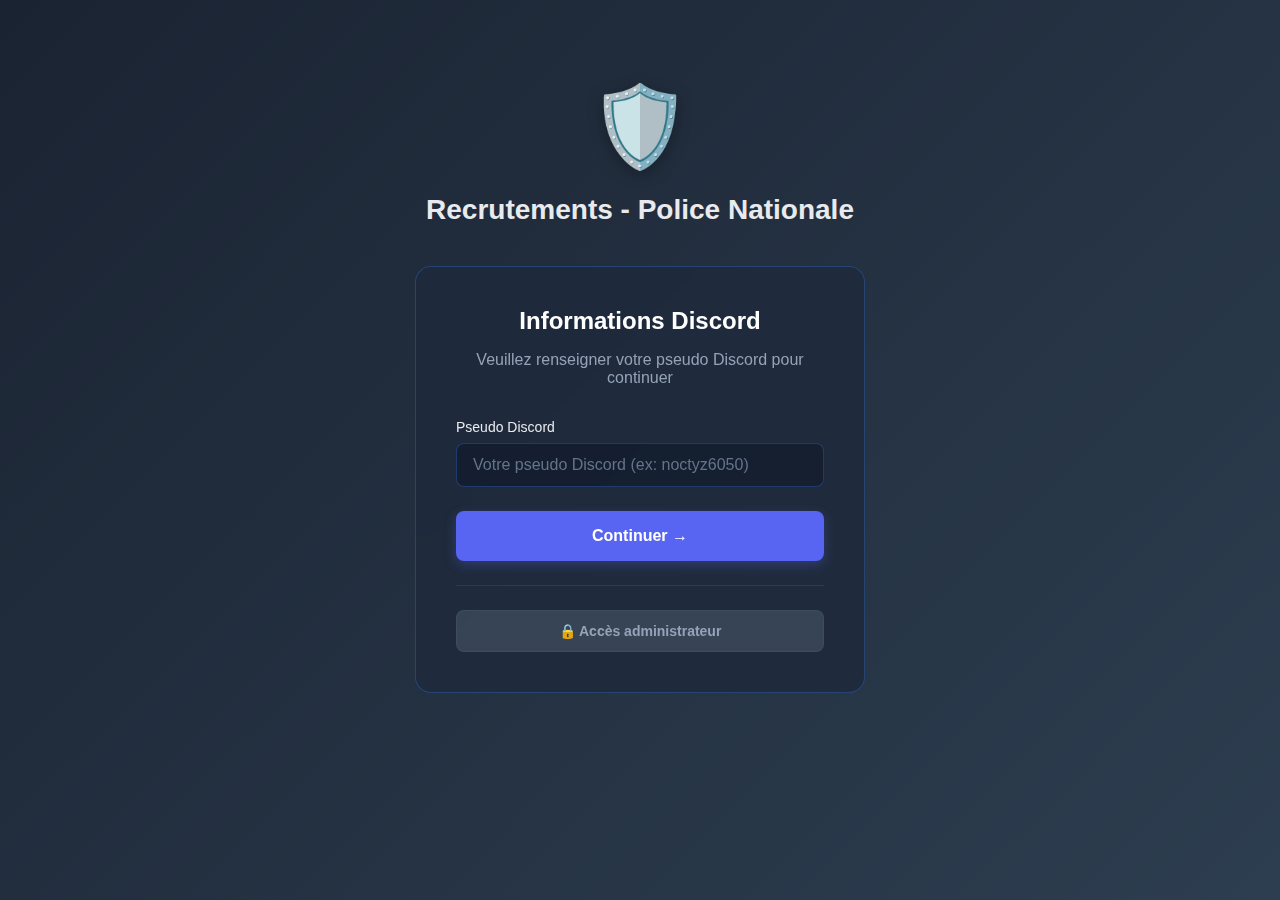
<file: index.html>
<!DOCTYPE html>
<html lang="fr">
<head>
    <meta charset="UTF-8">
    <meta name="viewport" content="width=device-width, initial-scale=1.0">
    <title>Recrutements - Police Nationale</title>
    <link rel="stylesheet" href="style.css">
</head>
<body>
    <div class="container">
        <!-- Page de connexion Discord -->
        <div id="loginPage" class="page active">
            <div class="shield-logo">🛡️</div>
            <h1>Recrutements - Police Nationale</h1>
            <div class="login-box">
                <h2>Informations Discord</h2>
                <p>Veuillez renseigner votre pseudo Discord pour continuer</p>
                
                <form id="discordForm">
                    <div class="form-group">
                        <label>Pseudo Discord</label>
                        <input 
                            type="text" 
                            id="discordPseudoInput" 
                            class="form-input" 
                            placeholder="Votre pseudo Discord (ex: noctyz6050)"
                            required
                        >
                    </div>

                    <button type="submit" class="discord-btn">
                        Continuer →
                    </button>
                </form>
                
                <div class="admin-access">
                    <button id="adminAccessBtn" class="admin-btn">
                        🔒 Accès administrateur
                    </button>
                </div>
            </div>
        </div>

        <!-- Page 1: Informations -->
        <div id="page1" class="page">
            <div class="progress-bar">
                <div class="step active">
                    <div class="step-icon">ℹ️</div>
                    <div class="step-label">Informations</div>
                </div>
                <div class="step">
                    <div class="step-icon">👤</div>
                    <div class="step-label">HRP</div>
                </div>
                <div class="step">
                    <div class="step-icon">🎮</div>
                    <div class="step-label">RP</div>
                </div>
                <div class="step">
                    <div class="step-icon">💼</div>
                    <div class="step-label">Profession</div>
                </div>
                <div class="step">
                    <div class="step-icon">❤️</div>
                    <div class="step-label">Motivations</div>
                </div>
                <div class="step">
                    <div class="step-icon">✓</div>
                    <div class="step-label">Vérification</div>
                </div>
            </div>

            <div class="card">
                <div class="card-icon info">ℹ️</div>
                <h2>Informations Importantes</h2>
                <p class="subtitle">Lisez attentivement les conditions d'admission</p>

                <div class="info-box welcome">
                    <h3>🛡️ Bienvenue dans le processus de recrutement de la Police Nationale</h3>
                    <p>Ce document est à remplir par tous les citoyens voulant rejoindre les rangs de la Police Nationale pour protéger et servir nos chers citoyens de cette ville.</p>
                    <p>Pour chaque candidature envoyée, une réponse vous sera donnée sous 72 heures maximum. Seules les candidatures les plus pertinentes et les plus sérieuses seront retenues. Nous recherchons des agents matures, responsables et autonomes.</p>
                </div>

                <div class="info-box requirements">
                    <h3>⚠️ Conditions d'admission obligatoires</h3>
                    <ul>
                        <li>✓ Avoir minimum 12 ans IRL</li>
                        <li>✓ Avoir un casier judiciaire vierge</li>
                        <li>✓ Avoir minimum 21 ans en ville</li>
                        <li>✓ Être mature, responsable, motivé et autonome</li>
                        <li>✓ Ne jamais avoir intégré une organisation</li>
                        <li>✓ Être présent en ville depuis minimum 2 semaines</li>
                    </ul>
                </div>

                <div class="nav-buttons">
                    <button class="btn-secondary" onclick="logout()">← Déconnexion</button>
                    <button class="btn-primary" onclick="nextPage(2)">Continuer →</button>
                </div>
            </div>
        </div>

        <!-- Page 2: HRP -->
        <div id="page2" class="page">
            <div class="progress-bar">
                <div class="step completed">
                    <div class="step-icon">ℹ️</div>
                    <div class="step-label">Informations</div>
                </div>
                <div class="step active">
                    <div class="step-icon">👤</div>
                    <div class="step-label">HRP</div>
                </div>
                <div class="step">
                    <div class="step-icon">🎮</div>
                    <div class="step-label">RP</div>
                </div>
                <div class="step">
                    <div class="step-icon">💼</div>
                    <div class="step-label">Profession</div>
                </div>
                <div class="step">
                    <div class="step-icon">❤️</div>
                    <div class="step-label">Motivations</div>
                </div>
                <div class="step">
                    <div class="step-icon">✓</div>
                    <div class="step-label">Vérification</div>
                </div>
            </div>

            <div class="card">
                <div class="card-icon">👤</div>
                <h2>Renseignements (HRP)</h2>
                <p class="subtitle">Vos informations personnelles hors roleplay</p>

                <div class="form-group">
                    <label>Date de naissance</label>
                    <input type="date" id="dateNaissance" class="form-input">
                </div>

                <div class="form-group">
                    <label>Âge</label>
                    <input type="number" id="age" class="form-input" readonly>
                </div>

                <div class="form-group">
                    <label>Pseudo Discord</label>
                    <input type="text" id="discordPseudo" class="form-input" readonly>
                </div>

                <div class="nav-buttons">
                    <button class="btn-secondary" onclick="prevPage(1)">← Précédent</button>
                    <button class="btn-primary" onclick="nextPage(3)">Suivant →</button>
                </div>
            </div>
        </div>

        <!-- Page 3: RP -->
        <div id="page3" class="page">
            <div class="progress-bar">
                <div class="step completed">
                    <div class="step-icon">ℹ️</div>
                    <div class="step-label">Informations</div>
                </div>
                <div class="step completed">
                    <div class="step-icon">👤</div>
                    <div class="step-label">HRP</div>
                </div>
                <div class="step active">
                    <div class="step-icon">🎮</div>
                    <div class="step-label">RP</div>
                </div>
                <div class="step">
                    <div class="step-icon">💼</div>
                    <div class="step-label">Profession</div>
                </div>
                <div class="step">
                    <div class="step-icon">❤️</div>
                    <div class="step-label">Motivations</div>
                </div>
                <div class="step">
                    <div class="step-icon">✓</div>
                    <div class="step-label">Vérification</div>
                </div>
            </div>

            <div class="card">
                <div class="card-icon">🎮</div>
                <h2>Renseignements (RP)</h2>
                <p class="subtitle">Informations de votre personnage en roleplay</p>

                <div class="form-row">
                    <div class="form-group">
                        <label>Nom</label>
                        <input type="text" id="nomRP" class="form-input" placeholder="Nom RP">
                    </div>

                    <div class="form-group">
                        <label>Prénom</label>
                        <input type="text" id="prenomRP" class="form-input" placeholder="Prénom RP">
                    </div>
                </div>

                <div class="form-group">
                    <label>Date de naissance</label>
                    <input type="date" id="dateNaissanceRP" class="form-input">
                </div>

                <div class="form-row">
                    <div class="form-group">
                        <label>Lieu de naissance</label>
                        <input type="text" id="lieuNaissance" class="form-input" placeholder="Lieu de naissance">
                    </div>

                    <div class="form-group">
                        <label>Nationalité</label>
                        <input type="text" id="nationalite" class="form-input" placeholder="Nationalité">
                    </div>
                </div>

                <div class="form-row">
                    <div class="form-group">
                        <label>Sexe</label>
                        <select id="sexe" class="form-input">
                            <option value="">Sélectionner</option>
                            <option value="Homme">Homme</option>
                            <option value="Femme">Femme</option>
                        </select>
                    </div>

                    <div class="form-group">
                        <label>Taille (cm)</label>
                        <input type="number" id="taille" class="form-input" placeholder="Taille">
                    </div>

                    <div class="form-group">
                        <label>Poids (kg)</label>
                        <input type="number" id="poids" class="form-input" placeholder="Poids">
                    </div>
                </div>

                <div class="form-group">
                    <label>Statut</label>
                    <select id="statut" class="form-input">
                        <option value="">Sélectionner votre statut</option>
                        <option value="Célibataire">Célibataire</option>
                        <option value="En couple">En couple</option>
                        <option value="Marié(e)">Marié(e)</option>
                        <option value="Divorcé(e)">Divorcé(e)</option>
                    </select>
                </div>

                <div class="nav-buttons">
                    <button class="btn-secondary" onclick="prevPage(2)">← Précédent</button>
                    <button class="btn-primary" onclick="nextPage(4)">Suivant →</button>
                </div>
            </div>
        </div>

        <!-- Page 4: Profession -->
        <div id="page4" class="page">
            <div class="progress-bar">
                <div class="step completed">
                    <div class="step-icon">ℹ️</div>
                    <div class="step-label">Informations</div>
                </div>
                <div class="step completed">
                    <div class="step-icon">👤</div>
                    <div class="step-label">HRP</div>
                </div>
                <div class="step completed">
                    <div class="step-icon">🎮</div>
                    <div class="step-label">RP</div>
                </div>
                <div class="step active">
                    <div class="step-icon">💼</div>
                    <div class="step-label">Profession</div>
                </div>
                <div class="step">
                    <div class="step-icon">❤️</div>
                    <div class="step-label">Motivations</div>
                </div>
                <div class="step">
                    <div class="step-icon">✓</div>
                    <div class="step-label">Vérification</div>
                </div>
            </div>

            <div class="card">
                <div class="card-icon">💼</div>
                <h2>Renseignements Professionnels</h2>
                <p class="subtitle">Votre situation professionnelle actuelle</p>

                <div class="form-group">
                    <label>Avez-vous un emploi actuellement ?</label>
                    <div class="radio-group">
                        <label class="radio-label">
                            <input type="radio" name="emploi" value="Oui">
                            <span>Oui</span>
                        </label>
                        <label class="radio-label">
                            <input type="radio" name="emploi" value="Non">
                            <span>Non</span>
                        </label>
                    </div>
                </div>

                <div class="nav-buttons">
                    <button class="btn-secondary" onclick="prevPage(3)">← Précédent</button>
                    <button class="btn-primary" onclick="nextPage(5)">Suivant →</button>
                </div>
            </div>
        </div>

        <!-- Page 5: Motivations -->
        <div id="page5" class="page">
            <div class="progress-bar">
                <div class="step completed">
                    <div class="step-icon">ℹ️</div>
                    <div class="step-label">Informations</div>
                </div>
                <div class="step completed">
                    <div class="step-icon">👤</div>
                    <div class="step-label">HRP</div>
                </div>
                <div class="step completed">
                    <div class="step-icon">🎮</div>
                    <div class="step-label">RP</div>
                </div>
                <div class="step completed">
                    <div class="step-icon">💼</div>
                    <div class="step-label">Profession</div>
                </div>
                <div class="step active">
                    <div class="step-icon">❤️</div>
                    <div class="step-label">Motivations</div>
                </div>
                <div class="step">
                    <div class="step-icon">✓</div>
                    <div class="step-label">Vérification</div>
                </div>
            </div>

            <div class="card">
                <div class="card-icon">❤️</div>
                <h2>Motivations</h2>
                <p class="subtitle">Exprimez votre motivation à rejoindre la Police Nationale</p>

                <div class="alert warning">
                    💡 Cette section nécessite des réponses développées et réfléchies
                </div>

                <div class="form-group">
                    <label>Pourquoi voulez-vous rejoindre les rangs de la Police Nationale ?</label>
                    <textarea id="motivation1" class="form-textarea" rows="6" placeholder="Décrivez vos motivations pour intégrer la nationale" minlength="150"></textarea>
                    <div class="char-counter">0/150 caractères minimum</div>
                </div>

                <div class="form-group">
                    <label>Pourquoi vous et pas un autre ?</label>
                    <textarea id="motivation2" class="form-textarea" rows="6" placeholder="Mettez en avant vos qualités et ce qui vous différencie..." minlength="150"></textarea>
                    <div class="char-counter">0/150 caractères minimum</div>
                </div>

                <div class="form-group">
                    <label>Avez-vous déjà été agent de police ?</label>
                    <div class="radio-group">
                        <label class="radio-label">
                            <input type="radio" name="ancienAgent" value="Oui">
                            <span>Oui</span>
                        </label>
                        <label class="radio-label">
                            <input type="radio" name="ancienAgent" value="Non">
                            <span>Non</span>
                        </label>
                    </div>
                </div>

                <div class="form-group">
                    <label>Avez-vous de l'expérience dans les tâches administratives ou la relation humaine ?</label>
                    <textarea id="experience" class="form-textarea" rows="4" placeholder="Décrivez votre expérience professionnelle ou personnelle pertinente..."></textarea>
                    <div class="char-counter-small">Veuillez compléter ce champ</div>
                </div>

                <div class="nav-buttons">
                    <button class="btn-secondary" onclick="prevPage(4)">← Précédent</button>
                    <button class="btn-primary" onclick="nextPage(6)">Suivant →</button>
                </div>
            </div>
        </div>

        <!-- Page 6: Vérification -->
        <div id="page6" class="page">
            <div class="progress-bar">
                <div class="step completed">
                    <div class="step-icon">ℹ️</div>
                    <div class="step-label">Informations</div>
                </div>
                <div class="step completed">
                    <div class="step-icon">👤</div>
                    <div class="step-label">HRP</div>
                </div>
                <div class="step completed">
                    <div class="step-icon">🎮</div>
                    <div class="step-label">RP</div>
                </div>
                <div class="step completed">
                    <div class="step-icon">💼</div>
                    <div class="step-label">Profession</div>
                </div>
                <div class="step completed">
                    <div class="step-icon">❤️</div>
                    <div class="step-label">Motivations</div>
                </div>
                <div class="step active">
                    <div class="step-icon">✓</div>
                    <div class="step-label">Vérification</div>
                </div>
            </div>

            <div class="card">
                <div class="card-icon success">✓</div>
                <h2>Vérification</h2>
                <p class="subtitle">Vérifiez vos informations avant de soumettre</p>

                <div id="verificationSummary" class="summary-box">
                    <!-- Summary will be populated by JavaScript -->
                </div>

                <div class="nav-buttons">
                    <button class="btn-secondary" onclick="prevPage(5)">← Précédent</button>
                    <button class="btn-success" onclick="submitForm()">✓ Envoyer ma candidature</button>
                </div>
            </div>
        </div>

        <!-- Page de confirmation -->
        <div id="confirmationPage" class="page">
            <div class="card">
                <div class="card-icon success large">✓</div>
                <h2>Candidature envoyée !</h2>
                <p class="subtitle">Votre candidature a été soumise avec succès</p>
                
                <div class="confirmation-message">
                    <p>Merci pour votre candidature.</p>
                    <p>Une réponse vous sera donnée sous 72 heures maximum.</p>
                    <p>Seules les candidatures les plus pertinentes et sérieuses seront retenues.</p>
                </div>

                <button class="btn-primary" onclick="window.location.reload()">Retour à l'accueil</button>
            </div>
        </div>
    </div>

    <script src="script.js"></script>
</body>
</html>
</file>
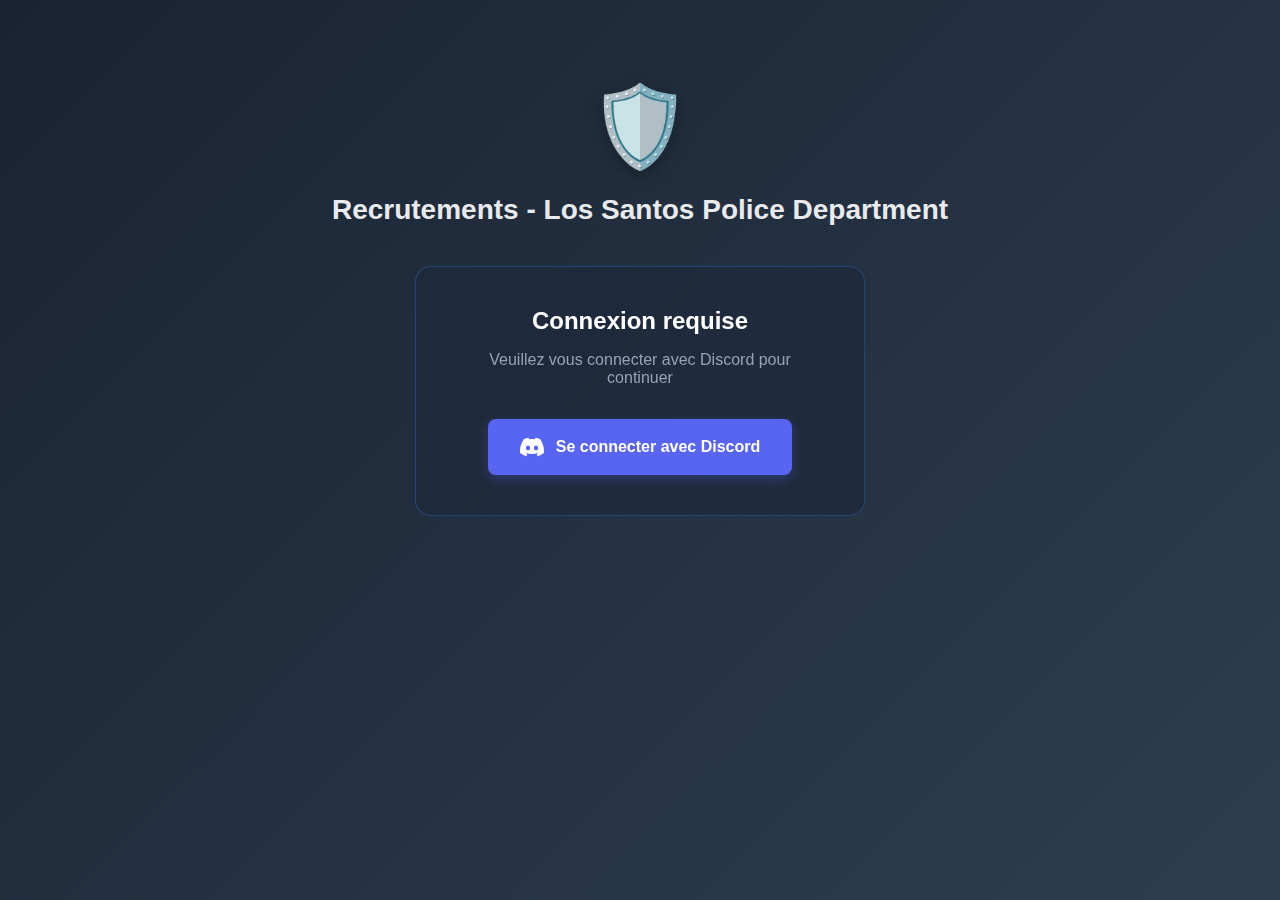
<file: formulaire.html>
<!DOCTYPE html>
<html lang="fr">
<head>
    <meta charset="UTF-8">
    <meta name="viewport" content="width=device-width, initial-scale=1.0">
    <title>Recrutements - Los Santos Police Department</title>
    <link rel="stylesheet" href="formulaire.css">
</head>
<body>
    <div class="container">
        <!-- Page de connexion Discord -->
        <div id="loginPage" class="page active">
            <div class="shield-logo">🛡️</div>
            <h1>Recrutements - Los Santos Police Department</h1>
            <div class="login-box">
                <h2>Connexion requise</h2>
                <p>Veuillez vous connecter avec Discord pour continuer</p>
                <button id="discordLoginBtn" class="discord-btn">
                    <svg width="24" height="24" viewBox="0 0 24 24" fill="white">
                        <path d="M20.317 4.37a19.791 19.791 0 0 0-4.885-1.515a.074.074 0 0 0-.079.037c-.21.375-.444.864-.608 1.25a18.27 18.27 0 0 0-5.487 0a12.64 12.64 0 0 0-.617-1.25a.077.077 0 0 0-.079-.037A19.736 19.736 0 0 0 3.677 4.37a.07.07 0 0 0-.032.027C.533 9.046-.32 13.58.099 18.057a.082.082 0 0 0 .031.057a19.9 19.9 0 0 0 5.993 3.03a.078.078 0 0 0 .084-.028a14.09 14.09 0 0 0 1.226-1.994a.076.076 0 0 0-.041-.106a13.107 13.107 0 0 1-1.872-.892a.077.077 0 0 1-.008-.128a10.2 10.2 0 0 0 .372-.292a.074.074 0 0 1 .077-.01c3.928 1.793 8.18 1.793 12.062 0a.074.074 0 0 1 .078.01c.12.098.246.198.373.292a.077.077 0 0 1-.006.127a12.299 12.299 0 0 1-1.873.892a.077.077 0 0 0-.041.107c.36.698.772 1.362 1.225 1.993a.076.076 0 0 0 .084.028a19.839 19.839 0 0 0 6.002-3.03a.077.077 0 0 0 .032-.054c.5-5.177-.838-9.674-3.549-13.66a.061.061 0 0 0-.031-.03zM8.02 15.33c-1.183 0-2.157-1.085-2.157-2.419c0-1.333.956-2.419 2.157-2.419c1.21 0 2.176 1.096 2.157 2.42c0 1.333-.956 2.418-2.157 2.418zm7.975 0c-1.183 0-2.157-1.085-2.157-2.419c0-1.333.955-2.419 2.157-2.419c1.21 0 2.176 1.096 2.157 2.42c0 1.333-.946 2.418-2.157 2.418z"/>
                    </svg>
                    Se connecter avec Discord
                </button>
            </div>
        </div>

        <!-- Page 1: Informations -->
        <div id="page1" class="page">
            <div class="progress-bar">
                <div class="step active">
                    <div class="step-icon">ℹ️</div>
                    <div class="step-label">Informations</div>
                </div>
                <div class="step">
                    <div class="step-icon">👤</div>
                    <div class="step-label">HRP</div>
                </div>
                <div class="step">
                    <div class="step-icon">🎮</div>
                    <div class="step-label">RP</div>
                </div>
                <div class="step">
                    <div class="step-icon">💼</div>
                    <div class="step-label">Profession</div>
                </div>
                <div class="step">
                    <div class="step-icon">❤️</div>
                    <div class="step-label">Motivations</div>
                </div>
                <div class="step">
                    <div class="step-icon">📄</div>
                    <div class="step-label">Documents</div>
                </div>
                <div class="step">
                    <div class="step-icon">✓</div>
                    <div class="step-label">Vérification</div>
                </div>
            </div>

            <div class="card">
                <div class="card-icon info">ℹ️</div>
                <h2>Informations Importantes</h2>
                <p class="subtitle">Lisez attentivement les conditions d'admission</p>

                <div class="info-box welcome">
                    <h3>🛡️ Bienvenue dans le processus de recrutement du LSPD</h3>
                    <p>Ce document est à remplir par tous les citoyens voulant rejoindre les rangs du Los Santos Police Department pour protéger et servir nos chers citoyens de cette ville.</p>
                    <p>Pour chaque candidature envoyée, une réponse vous sera donnée sous 48 heures maximum. Seules les candidatures les plus pertinentes et les plus sérieuses seront retenues. Nous recherchons des agents matures, responsables et autonomes.</p>
                </div>

                <div class="info-box requirements">
                    <h3>⚠️ Conditions d'admission obligatoires</h3>
                    <ul>
                        <li>✓ Avoir minimum 16 ans IRL</li>
                        <li>✓ Avoir un casier judiciaire vierge</li>
                        <li>✓ Avoir minimum 21 ans en ville</li>
                        <li>✓ Être mature, responsable, motivé et autonome</li>
                        <li>✓ Ne jamais avoir intégré une organisation</li>
                        <li>✓ Être présent en ville depuis minimum 2 semaines</li>
                    </ul>
                </div>

                <div class="nav-buttons">
                    <button class="btn-secondary" onclick="logout()">← Déconnexion</button>
                    <button class="btn-primary" onclick="nextPage(2)">Continuer →</button>
                </div>
            </div>
        </div>

        <!-- Page 2: HRP -->
        <div id="page2" class="page">
            <div class="progress-bar">
                <div class="step completed">
                    <div class="step-icon">ℹ️</div>
                    <div class="step-label">Informations</div>
                </div>
                <div class="step active">
                    <div class="step-icon">👤</div>
                    <div class="step-label">HRP</div>
                </div>
                <div class="step">
                    <div class="step-icon">🎮</div>
                    <div class="step-label">RP</div>
                </div>
                <div class="step">
                    <div class="step-icon">💼</div>
                    <div class="step-label">Profession</div>
                </div>
                <div class="step">
                    <div class="step-icon">❤️</div>
                    <div class="step-label">Motivations</div>
                </div>
                <div class="step">
                    <div class="step-icon">📄</div>
                    <div class="step-label">Documents</div>
                </div>
                <div class="step">
                    <div class="step-icon">✓</div>
                    <div class="step-label">Vérification</div>
                </div>
            </div>

            <div class="card">
                <div class="card-icon">👤</div>
                <h2>Renseignements (HRP)</h2>
                <p class="subtitle">Vos informations personnelles hors roleplay</p>

                <div class="form-group">
                    <label>Date de naissance</label>
                    <input type="date" id="dateNaissance" class="form-input">
                </div>

                <div class="form-group">
                    <label>Âge</label>
                    <input type="number" id="age" class="form-input" readonly>
                </div>

                <div class="form-row">
                    <div class="form-group">
                        <label>Identifiant Discord</label>
                        <input type="text" id="discordId" class="form-input" readonly>
                    </div>

                    <div class="form-group">
                        <label>Pseudo Discord</label>
                        <input type="text" id="discordPseudo" class="form-input" readonly>
                    </div>
                </div>

                <div class="nav-buttons">
                    <button class="btn-secondary" onclick="prevPage(1)">← Précédent</button>
                    <button class="btn-primary" onclick="nextPage(3)">Suivant →</button>
                </div>
            </div>
        </div>

        <!-- Page 3: RP -->
        <div id="page3" class="page">
            <div class="progress-bar">
                <div class="step completed">
                    <div class="step-icon">ℹ️</div>
                    <div class="step-label">Informations</div>
                </div>
                <div class="step completed">
                    <div class="step-icon">👤</div>
                    <div class="step-label">HRP</div>
                </div>
                <div class="step active">
                    <div class="step-icon">🎮</div>
                    <div class="step-label">RP</div>
                </div>
                <div class="step">
                    <div class="step-icon">💼</div>
                    <div class="step-label">Profession</div>
                </div>
                <div class="step">
                    <div class="step-icon">❤️</div>
                    <div class="step-label">Motivations</div>
                </div>
                <div class="step">
                    <div class="step-icon">📄</div>
                    <div class="step-label">Documents</div>
                </div>
                <div class="step">
                    <div class="step-icon">✓</div>
                    <div class="step-label">Vérification</div>
                </div>
            </div>

            <div class="card">
                <div class="card-icon">🎮</div>
                <h2>Renseignements (RP)</h2>
                <p class="subtitle">Informations de votre personnage en roleplay</p>

                <div class="form-row">
                    <div class="form-group">
                        <label>Nom</label>
                        <input type="text" id="nomRP" class="form-input" placeholder="Nom RP">
                    </div>

                    <div class="form-group">
                        <label>Prénom</label>
                        <input type="text" id="prenomRP" class="form-input" placeholder="Prénom RP">
                    </div>
                </div>

                <div class="form-group">
                    <label>Date de naissance</label>
                    <input type="date" id="dateNaissanceRP" class="form-input">
                </div>

                <div class="form-row">
                    <div class="form-group">
                        <label>Lieu de naissance</label>
                        <input type="text" id="lieuNaissance" class="form-input" placeholder="Lieu de naissance">
                    </div>

                    <div class="form-group">
                        <label>Nationalité</label>
                        <input type="text" id="nationalite" class="form-input" placeholder="Nationalité">
                    </div>
                </div>

                <div class="form-row">
                    <div class="form-group">
                        <label>Sexe</label>
                        <select id="sexe" class="form-input">
                            <option value="">Sélectionner</option>
                            <option value="Homme">Homme</option>
                            <option value="Femme">Femme</option>
                        </select>
                    </div>

                    <div class="form-group">
                        <label>Taille (cm)</label>
                        <input type="number" id="taille" class="form-input" placeholder="Taille">
                    </div>

                    <div class="form-group">
                        <label>Poids (kg)</label>
                        <input type="number" id="poids" class="form-input" placeholder="Poids">
                    </div>
                </div>

                <div class="form-group">
                    <label>Statut</label>
                    <select id="statut" class="form-input">
                        <option value="">Sélectionner votre statut</option>
                        <option value="Célibataire">Célibataire</option>
                        <option value="En couple">En couple</option>
                        <option value="Marié(e)">Marié(e)</option>
                        <option value="Divorcé(e)">Divorcé(e)</option>
                    </select>
                </div>

                <div class="nav-buttons">
                    <button class="btn-secondary" onclick="prevPage(2)">← Précédent</button>
                    <button class="btn-primary" onclick="nextPage(4)">Suivant →</button>
                </div>
            </div>
        </div>

        <!-- Page 4: Profession -->
        <div id="page4" class="page">
            <div class="progress-bar">
                <div class="step completed">
                    <div class="step-icon">ℹ️</div>
                    <div class="step-label">Informations</div>
                </div>
                <div class="step completed">
                    <div class="step-icon">👤</div>
                    <div class="step-label">HRP</div>
                </div>
                <div class="step completed">
                    <div class="step-icon">🎮</div>
                    <div class="step-label">RP</div>
                </div>
                <div class="step active">
                    <div class="step-icon">💼</div>
                    <div class="step-label">Profession</div>
                </div>
                <div class="step">
                    <div class="step-icon">❤️</div>
                    <div class="step-label">Motivations</div>
                </div>
                <div class="step">
                    <div class="step-icon">📄</div>
                    <div class="step-label">Documents</div>
                </div>
                <div class="step">
                    <div class="step-icon">✓</div>
                    <div class="step-label">Vérification</div>
                </div>
            </div>

            <div class="card">
                <div class="card-icon">💼</div>
                <h2>Renseignements Professionnels</h2>
                <p class="subtitle">Votre situation professionnelle actuelle</p>

                <div class="form-group">
                    <label>Avez-vous un emploi actuellement ?</label>
                    <div class="radio-group">
                        <label class="radio-label">
                            <input type="radio" name="emploi" value="Oui">
                            <span>Oui</span>
                        </label>
                        <label class="radio-label">
                            <input type="radio" name="emploi" value="Non">
                            <span>Non</span>
                        </label>
                    </div>
                </div>

                <div class="nav-buttons">
                    <button class="btn-secondary" onclick="prevPage(3)">← Précédent</button>
                    <button class="btn-primary" onclick="nextPage(5)">Suivant →</button>
                </div>
            </div>
        </div>

        <!-- Page 5: Motivations -->
        <div id="page5" class="page">
            <div class="progress-bar">
                <div class="step completed">
                    <div class="step-icon">ℹ️</div>
                    <div class="step-label">Informations</div>
                </div>
                <div class="step completed">
                    <div class="step-icon">👤</div>
                    <div class="step-label">HRP</div>
                </div>
                <div class="step completed">
                    <div class="step-icon">🎮</div>
                    <div class="step-label">RP</div>
                </div>
                <div class="step completed">
                    <div class="step-icon">💼</div>
                    <div class="step-label">Profession</div>
                </div>
                <div class="step active">
                    <div class="step-icon">❤️</div>
                    <div class="step-label">Motivations</div>
                </div>
                <div class="step">
                    <div class="step-icon">📄</div>
                    <div class="step-label">Documents</div>
                </div>
                <div class="step">
                    <div class="step-icon">✓</div>
                    <div class="step-label">Vérification</div>
                </div>
            </div>

            <div class="card">
                <div class="card-icon">❤️</div>
                <h2>Motivations</h2>
                <p class="subtitle">Exprimez votre motivation à rejoindre le LSPD</p>

                <div class="alert warning">
                    💡 Cette section nécessite des réponses développées et réfléchies
                </div>

                <div class="form-group">
                    <label>Pourquoi voulez-vous rejoindre les rangs du LSPD ?</label>
                    <textarea id="motivation1" class="form-textarea" rows="6" placeholder="Décrivez vos motivations pour intégrer la police de Los Santos..." minlength="150"></textarea>
                    <div class="char-counter">0/150 caractères minimum</div>
                </div>

                <div class="form-group">
                    <label>Pourquoi vous et pas un autre ?</label>
                    <textarea id="motivation2" class="form-textarea" rows="6" placeholder="Mettez en avant vos qualités et ce qui vous différencie..." minlength="150"></textarea>
                    <div class="char-counter">0/150 caractères minimum</div>
                </div>

                <div class="form-group">
                    <label>Avez-vous déjà été agent de police ?</label>
                    <div class="radio-group">
                        <label class="radio-label">
                            <input type="radio" name="ancienAgent" value="Oui">
                            <span>Oui</span>
                        </label>
                        <label class="radio-label">
                            <input type="radio" name="ancienAgent" value="Non">
                            <span>Non</span>
                        </label>
                    </div>
                </div>

                <div class="form-group">
                    <label>Avez-vous de l'expérience dans les tâches administratives ou la relation humaine ?</label>
                    <textarea id="experience" class="form-textarea" rows="4" placeholder="Décrivez votre expérience professionnelle ou personnelle pertinente..."></textarea>
                    <div class="char-counter-small">Veuillez compléter ce champ</div>
                </div>

                <div class="nav-buttons">
                    <button class="btn-secondary" onclick="prevPage(4)">← Précédent</button>
                    <button class="btn-primary" onclick="nextPage(6)">Suivant →</button>
                </div>
            </div>
        </div>

        <!-- Page 6: Documents -->
        <div id="page6" class="page">
            <div class="progress-bar">
                <div class="step completed">
                    <div class="step-icon">ℹ️</div>
                    <div class="step-label">Informations</div>
                </div>
                <div class="step completed">
                    <div class="step-icon">👤</div>
                    <div class="step-label">HRP</div>
                </div>
                <div class="step completed">
                    <div class="step-icon">🎮</div>
                    <div class="step-label">RP</div>
                </div>
                <div class="step completed">
                    <div class="step-icon">💼</div>
                    <div class="step-label">Profession</div>
                </div>
                <div class="step completed">
                    <div class="step-icon">❤️</div>
                    <div class="step-label">Motivations</div>
                </div>
                <div class="step active">
                    <div class="step-icon">📄</div>
                    <div class="step-label">Documents</div>
                </div>
                <div class="step">
                    <div class="step-icon">✓</div>
                    <div class="step-label">Vérification</div>
                </div>
            </div>

            <div class="card">
                <div class="card-icon">📄</div>
                <h2>Documents</h2>
                <p class="subtitle">Uploadez vos documents officiels</p>

                <div class="upload-grid">
                    <div class="upload-box">
                        <div class="upload-icon">🪪</div>
                        <h3>Carte d'identité</h3>
                        <input type="file" id="carteIdentite" accept=".jpg,.jpeg,.png,.webp" style="display:none">
                        <label for="carteIdentite" class="btn-upload">📁 Parcourir les fichiers</label>
                        <p class="upload-hint">Ou cliquez dans la zone et utilisez Ctrl+V pour coller</p>
                        <div id="carteIdentitePreview" class="file-preview"></div>
                    </div>

                    <div class="upload-box">
                        <div class="upload-icon">🚗</div>
                        <h3>Permis de conduire</h3>
                        <input type="file" id="permisConduire" accept=".jpg,.jpeg,.png,.webp" style="display:none">
                        <label for="permisConduire" class="btn-upload">📁 Parcourir les fichiers</label>
                        <p class="upload-hint">Ou cliquez dans la zone et utilisez Ctrl+V pour coller</p>
                        <div id="permisConduirePreview" class="file-preview"></div>
                    </div>
                </div>

                <div class="alert info">
                    <strong>ℹ️ Formats acceptés :</strong><br>
                    JPG, PNG, WebP - Taille maximale : 5MB<br>
                    Assurez-vous que vos documents sont lisibles et de bonne qualité
                </div>

                <div class="nav-buttons">
                    <button class="btn-secondary" onclick="prevPage(5)">← Précédent</button>
                    <button class="btn-primary" onclick="nextPage(7)">Suivant →</button>
                </div>
            </div>
        </div>

        <!-- Page 7: Vérification -->
        <div id="page7" class="page">
            <div class="progress-bar">
                <div class="step completed">
                    <div class="step-icon">ℹ️</div>
                    <div class="step-label">Informations</div>
                </div>
                <div class="step completed">
                    <div class="step-icon">👤</div>
                    <div class="step-label">HRP</div>
                </div>
                <div class="step completed">
                    <div class="step-icon">🎮</div>
                    <div class="step-label">RP</div>
                </div>
                <div class="step completed">
                    <div class="step-icon">💼</div>
                    <div class="step-label">Profession</div>
                </div>
                <div class="step completed">
                    <div class="step-icon">❤️</div>
                    <div class="step-label">Motivations</div>
                </div>
                <div class="step completed">
                    <div class="step-icon">📄</div>
                    <div class="step-label">Documents</div>
                </div>
                <div class="step active">
                    <div class="step-icon">✓</div>
                    <div class="step-label">Vérification</div>
                </div>
            </div>

            <div class="card">
                <div class="card-icon success">✓</div>
                <h2>Vérification</h2>
                <p class="subtitle">Vérifiez vos informations avant de soumettre</p>

                <div id="verificationSummary" class="summary-box">
                    <!-- Summary will be populated by JavaScript -->
                </div>

                <div class="nav-buttons">
                    <button class="btn-secondary" onclick="prevPage(6)">← Précédent</button>
                    <button class="btn-success" onclick="submitForm()">✓ Envoyer ma candidature</button>
                </div>
            </div>
        </div>

        <!-- Page de confirmation -->
        <div id="confirmationPage" class="page">
            <div class="card">
                <div class="card-icon success large">✓</div>
                <h2>Candidature envoyée !</h2>
                <p class="subtitle">Votre candidature a été soumise avec succès</p>
                
                <div class="confirmation-message">
                    <p>Merci pour votre candidature au Los Santos Police Department.</p>
                    <p>Une réponse vous sera donnée sous 48 heures maximum.</p>
                    <p>Seules les candidatures les plus pertinentes et sérieuses seront retenues.</p>
                </div>

                <button class="btn-primary" onclick="window.location.reload()">Retour à l'accueil</button>
            </div>
        </div>
    </div>

    <script src="script.js"></script>
</body>
</html>
</file>
<file: style.css>
* {
    margin: 0;
    padding: 0;
    box-sizing: border-box;
}

body {
    font-family: -apple-system, BlinkMacSystemFont, 'Segoe UI', Roboto, Oxygen, Ubuntu, Cantarell, sans-serif;
    background: linear-gradient(135deg, #1a2332 0%, #2d3e50 100%);
    min-height: 100vh;
    color: #fff;
    padding: 20px;
}

.container {
    max-width: 1000px;
    margin: 0 auto;
}

.page {
    display: none;
}

.page.active {
    display: block;
    animation: fadeIn 0.3s ease-in;
}

@keyframes fadeIn {
    from {
        opacity: 0;
        transform: translateY(10px);
    }
    to {
        opacity: 1;
        transform: translateY(0);
    }
}

#loginPage {
    text-align: center;
    padding: 60px 20px;
}

.shield-logo {
    font-size: 80px;
    margin-bottom: 20px;
    filter: drop-shadow(0 4px 8px rgba(0, 0, 0, 0.3));
}

#loginPage h1 {
    font-size: 28px;
    margin-bottom: 40px;
    color: #e8eaed;
}

.login-box {
    background: rgba(30, 41, 59, 0.8);
    border: 1px solid rgba(59, 130, 246, 0.3);
    border-radius: 16px;
    padding: 40px;
    max-width: 450px;
    margin: 0 auto;
    backdrop-filter: blur(10px);
}

.login-box h2 {
    font-size: 24px;
    margin-bottom: 16px;
}

.login-box p {
    color: #94a3b8;
    margin-bottom: 32px;
}

#discordForm {
    margin-bottom: 24px;
}

#discordForm .form-group {
    margin-bottom: 24px;
    text-align: left;
}

#discordForm .form-group label {
    display: block;
    color: #e8eaed;
    font-weight: 500;
    margin-bottom: 8px;
    font-size: 14px;
}

#discordForm .form-input {
    width: 100%;
    background: rgba(15, 23, 42, 0.6);
    border: 1px solid rgba(59, 130, 246, 0.3);
    border-radius: 8px;
    padding: 12px 16px;
    color: #fff;
    font-size: 16px;
    transition: all 0.2s;
}

#discordForm .form-input:focus {
    outline: none;
    border-color: #3b82f6;
    box-shadow: 0 0 0 3px rgba(59, 130, 246, 0.1);
}

#discordForm .form-input::placeholder {
    color: #64748b;
}

.discord-btn {
    width: 100%;
    background: #5865F2;
    color: white;
    border: none;
    padding: 16px 32px;
    border-radius: 8px;
    font-size: 16px;
    font-weight: 600;
    cursor: pointer;
    transition: all 0.2s;
    box-shadow: 0 4px 12px rgba(88, 101, 242, 0.3);
}

.discord-btn:hover {
    background: #4752C4;
    transform: translateY(-2px);
    box-shadow: 0 6px 20px rgba(88, 101, 242, 0.4);
}

.admin-access {
    margin-top: 24px;
    padding-top: 24px;
    border-top: 1px solid rgba(59, 130, 246, 0.2);
}

.admin-btn {
    width: 100%;
    background: rgba(71, 85, 105, 0.6);
    color: #94a3b8;
    border: 1px solid rgba(71, 85, 105, 0.5);
    padding: 12px 24px;
    border-radius: 8px;
    font-size: 14px;
    font-weight: 600;
    cursor: pointer;
    transition: all 0.2s;
}

.admin-btn:hover {
    background: rgba(71, 85, 105, 0.8);
    color: #e8eaed;
    border-color: rgba(59, 130, 246, 0.5);
    transform: translateY(-2px);
}

.progress-bar {
    display: flex;
    justify-content: space-between;
    margin-bottom: 40px;
    padding: 0 10px;
    position: relative;
}

.progress-bar::before {
    content: '';
    position: absolute;
    top: 25px;
    left: 50px;
    right: 50px;
    height: 2px;
    background: rgba(59, 130, 246, 0.2);
    z-index: 0;
}

.step {
    display: flex;
    flex-direction: column;
    align-items: center;
    gap: 8px;
    flex: 1;
    position: relative;
    z-index: 1;
}

.step-icon {
    width: 50px;
    height: 50px;
    border-radius: 50%;
    background: rgba(30, 41, 59, 0.8);
    border: 2px solid rgba(59, 130, 246, 0.3);
    display: flex;
    align-items: center;
    justify-content: center;
    font-size: 20px;
    transition: all 0.3s;
}

.step.active .step-icon {
    background: #3b82f6;
    border-color: #3b82f6;
    box-shadow: 0 0 20px rgba(59, 130, 246, 0.5);
    transform: scale(1.1);
}

.step.completed .step-icon {
    background: #10b981;
    border-color: #10b981;
}

.step-label {
    font-size: 12px;
    color: #94a3b8;
    text-align: center;
}

.step.active .step-label {
    color: #3b82f6;
    font-weight: 600;
}

.step.completed .step-label {
    color: #10b981;
}

.card {
    background: rgba(30, 41, 59, 0.8);
    border: 1px solid rgba(59, 130, 246, 0.3);
    border-radius: 16px;
    padding: 40px;
    backdrop-filter: blur(10px);
}

.card-icon {
    width: 70px;
    height: 70px;
    border-radius: 50%;
    background: #3b82f6;
    display: flex;
    align-items: center;
    justify-content: center;
    font-size: 32px;
    margin: 0 auto 20px;
    box-shadow: 0 4px 12px rgba(59, 130, 246, 0.3);
}

.card-icon.info {
    background: #3b82f6;
}

.card-icon.success {
    background: #10b981;
}

.card-icon.large {
    width: 100px;
    height: 100px;
    font-size: 48px;
}

.card h2 {
    text-align: center;
    font-size: 28px;
    margin-bottom: 8px;
}

.subtitle {
    text-align: center;
    color: #94a3b8;
    margin-bottom: 32px;
}

.info-box {
    background: rgba(59, 130, 246, 0.1);
    border: 1px solid rgba(59, 130, 246, 0.3);
    border-radius: 12px;
    padding: 24px;
    margin-bottom: 24px;
}

.info-box.welcome {
    background: rgba(59, 130, 246, 0.15);
}

.info-box.requirements {
    background: rgba(239, 68, 68, 0.1);
    border-color: rgba(239, 68, 68, 0.3);
}

.info-box h3 {
    font-size: 18px;
    margin-bottom: 12px;
    display: flex;
    align-items: center;
    gap: 8px;
}

.info-box p {
    color: #cbd5e1;
    line-height: 1.6;
    margin-bottom: 12px;
}

.info-box p:last-child {
    margin-bottom: 0;
}

.info-box ul {
    list-style: none;
    padding: 0;
}

.info-box li {
    color: #cbd5e1;
    padding: 8px 0;
    border-bottom: 1px solid rgba(59, 130, 246, 0.1);
}

.info-box li:last-child {
    border-bottom: none;
}

.form-group {
    margin-bottom: 24px;
}

.form-group label {
    display: block;
    color: #e8eaed;
    font-weight: 500;
    margin-bottom: 8px;
}

.form-input,
.form-textarea {
    width: 100%;
    background: rgba(15, 23, 42, 0.6);
    border: 1px solid rgba(59, 130, 246, 0.3);
    border-radius: 8px;
    padding: 12px 16px;
    color: #fff;
    font-size: 16px;
    transition: all 0.2s;
}

.form-input:focus,
.form-textarea:focus {
    outline: none;
    border-color: #3b82f6;
    box-shadow: 0 0 0 3px rgba(59, 130, 246, 0.1);
}

.form-textarea {
    resize: vertical;
    font-family: inherit;
}

.form-row {
    display: grid;
    grid-template-columns: 1fr 1fr;
    gap: 16px;
}

.radio-group {
    display: flex;
    gap: 16px;
}

.radio-label {
    display: flex;
    align-items: center;
    gap: 8px;
    cursor: pointer;
    padding: 12px 24px;
    background: rgba(15, 23, 42, 0.6);
    border: 1px solid rgba(59, 130, 246, 0.3);
    border-radius: 8px;
    transition: all 0.2s;
}

.radio-label:hover {
    border-color: #3b82f6;
    background: rgba(59, 130, 246, 0.1);
}

.radio-label input[type="radio"] {
    width: 18px;
    height: 18px;
    cursor: pointer;
}

.char-counter,
.char-counter-small {
    font-size: 13px;
    color: #94a3b8;
    margin-top: 4px;
}

.char-counter.error,
.char-counter-small.error {
    color: #ef4444;
}

.alert {
    padding: 16px;
    border-radius: 8px;
    margin-bottom: 24px;
    line-height: 1.6;
}

.alert.warning {
    background: rgba(251, 191, 36, 0.1);
    border: 1px solid rgba(251, 191, 36, 0.3);
    color: #fbbf24;
}

.summary-box {
    background: rgba(15, 23, 42, 0.6);
    border: 1px solid rgba(59, 130, 246, 0.3);
    border-radius: 12px;
    padding: 24px;
    margin-bottom: 24px;
}

.summary-section {
    margin-bottom: 24px;
    padding-bottom: 24px;
    border-bottom: 1px solid rgba(59, 130, 246, 0.2);
}

.summary-section:last-child {
    margin-bottom: 0;
    padding-bottom: 0;
    border-bottom: none;
}

.summary-section h3 {
    color: #3b82f6;
    font-size: 18px;
    margin-bottom: 12px;
}

.summary-item {
    display: flex;
    justify-content: space-between;
    padding: 8px 0;
    color: #cbd5e1;
}

.summary-item strong {
    color: #e8eaed;
}

.nav-buttons {
    display: flex;
    justify-content: space-between;
    gap: 16px;
    margin-top: 32px;
}

.btn-primary,
.btn-secondary,
.btn-success {
    padding: 14px 32px;
    border-radius: 8px;
    font-size: 16px;
    font-weight: 600;
    cursor: pointer;
    transition: all 0.2s;
    border: none;
}

.btn-primary {
    background: #3b82f6;
    color: white;
    flex: 1;
}

.btn-primary:hover {
    background: #2563eb;
    transform: translateY(-2px);
    box-shadow: 0 4px 12px rgba(59, 130, 246, 0.3);
}

.btn-secondary {
    background: rgba(71, 85, 105, 0.8);
    color: white;
}

.btn-secondary:hover {
    background: rgba(71, 85, 105, 1);
}

.btn-success {
    background: #10b981;
    color: white;
    flex: 1;
}

.btn-success:hover {
    background: #059669;
    transform: translateY(-2px);
    box-shadow: 0 4px 12px rgba(16, 185, 129, 0.3);
}

.confirmation-message {
    background: rgba(16, 185, 129, 0.1);
    border: 1px solid rgba(16, 185, 129, 0.3);
    border-radius: 12px;
    padding: 24px;
    margin: 24px 0;
    text-align: center;
}

.confirmation-message p {
    color: #cbd5e1;
    line-height: 1.8;
    margin-bottom: 12px;
}

.confirmation-message p:last-child {
    margin-bottom: 0;
}

@media (max-width: 768px) {
    .progress-bar {
        overflow-x: auto;
        padding-bottom: 10px;
    }

    .step-label {
        font-size: 10px;
    }

    .card {
        padding: 24px;
    }

    .form-row {
        grid-template-columns: 1fr;
    }

    .nav-buttons {
        flex-direction: column;
    }
}
</file>
<file: formulaire.css>
* {
    margin: 0;
    padding: 0;
    box-sizing: border-box;
}

body {
    font-family: -apple-system, BlinkMacSystemFont, 'Segoe UI', Roboto, Oxygen, Ubuntu, Cantarell, sans-serif;
    background: linear-gradient(135deg, #1a2332 0%, #2d3e50 100%);
    min-height: 100vh;
    color: #fff;
    padding: 20px;
}

.container {
    max-width: 1000px;
    margin: 0 auto;
}

/* Pages */
.page {
    display: none;
}

.page.active {
    display: block;
    animation: fadeIn 0.3s ease-in;
}

@keyframes fadeIn {
    from {
        opacity: 0;
        transform: translateY(10px);
    }
    to {
        opacity: 1;
        transform: translateY(0);
    }
}

/* Login Page */
#loginPage {
    text-align: center;
    padding: 60px 20px;
}

.shield-logo {
    font-size: 80px;
    margin-bottom: 20px;
    filter: drop-shadow(0 4px 8px rgba(0, 0, 0, 0.3));
}

#loginPage h1 {
    font-size: 28px;
    margin-bottom: 40px;
    color: #e8eaed;
}

.login-box {
    background: rgba(30, 41, 59, 0.8);
    border: 1px solid rgba(59, 130, 246, 0.3);
    border-radius: 16px;
    padding: 40px;
    max-width: 450px;
    margin: 0 auto;
    backdrop-filter: blur(10px);
}

.login-box h2 {
    font-size: 24px;
    margin-bottom: 16px;
}

.login-box p {
    color: #94a3b8;
    margin-bottom: 32px;
}

.discord-btn {
    background: #5865F2;
    color: white;
    border: none;
    padding: 16px 32px;
    border-radius: 8px;
    font-size: 16px;
    font-weight: 600;
    cursor: pointer;
    display: inline-flex;
    align-items: center;
    gap: 12px;
    transition: all 0.2s;
    box-shadow: 0 4px 12px rgba(88, 101, 242, 0.3);
}

.discord-btn:hover {
    background: #4752C4;
    transform: translateY(-2px);
    box-shadow: 0 6px 20px rgba(88, 101, 242, 0.4);
}

/* Progress Bar */
.progress-bar {
    display: flex;
    justify-content: space-between;
    margin-bottom: 40px;
    padding: 0 10px;
    position: relative;
}

.progress-bar::before {
    content: '';
    position: absolute;
    top: 25px;
    left: 50px;
    right: 50px;
    height: 2px;
    background: rgba(59, 130, 246, 0.2);
    z-index: 0;
}

.step {
    display: flex;
    flex-direction: column;
    align-items: center;
    gap: 8px;
    flex: 1;
    position: relative;
    z-index: 1;
}

.step-icon {
    width: 50px;
    height: 50px;
    border-radius: 50%;
    background: rgba(30, 41, 59, 0.8);
    border: 2px solid rgba(59, 130, 246, 0.3);
    display: flex;
    align-items: center;
    justify-content: center;
    font-size: 20px;
    transition: all 0.3s;
}

.step.active .step-icon {
    background: #3b82f6;
    border-color: #3b82f6;
    box-shadow: 0 0 20px rgba(59, 130, 246, 0.5);
    transform: scale(1.1);
}

.step.completed .step-icon {
    background: #10b981;
    border-color: #10b981;
}

.step-label {
    font-size: 12px;
    color: #94a3b8;
    text-align: center;
}

.step.active .step-label {
    color: #3b82f6;
    font-weight: 600;
}

.step.completed .step-label {
    color: #10b981;
}

/* Card */
.card {
    background: rgba(30, 41, 59, 0.8);
    border: 1px solid rgba(59, 130, 246, 0.3);
    border-radius: 16px;
    padding: 40px;
    backdrop-filter: blur(10px);
}

.card-icon {
    width: 70px;
    height: 70px;
    border-radius: 50%;
    background: #3b82f6;
    display: flex;
    align-items: center;
    justify-content: center;
    font-size: 32px;
    margin: 0 auto 20px;
    box-shadow: 0 4px 12px rgba(59, 130, 246, 0.3);
}

.card-icon.info {
    background: #3b82f6;
}

.card-icon.success {
    background: #10b981;
}

.card-icon.large {
    width: 100px;
    height: 100px;
    font-size: 48px;
}

.card h2 {
    text-align: center;
    font-size: 28px;
    margin-bottom: 8px;
}

.subtitle {
    text-align: center;
    color: #94a3b8;
    margin-bottom: 32px;
}

/* Info Boxes */
.info-box {
    background: rgba(59, 130, 246, 0.1);
    border: 1px solid rgba(59, 130, 246, 0.3);
    border-radius: 12px;
    padding: 24px;
    margin-bottom: 24px;
}

.info-box.welcome {
    background: rgba(59, 130, 246, 0.15);
}

.info-box.requirements {
    background: rgba(239, 68, 68, 0.1);
    border-color: rgba(239, 68, 68, 0.3);
}

.info-box h3 {
    font-size: 18px;
    margin-bottom: 12px;
    display: flex;
    align-items: center;
    gap: 8px;
}

.info-box p {
    color: #cbd5e1;
    line-height: 1.6;
    margin-bottom: 12px;
}

.info-box p:last-child {
    margin-bottom: 0;
}

.info-box ul {
    list-style: none;
    padding: 0;
}

.info-box li {
    color: #cbd5e1;
    padding: 8px 0;
    border-bottom: 1px solid rgba(59, 130, 246, 0.1);
}

.info-box li:last-child {
    border-bottom: none;
}

/* Forms */
.form-group {
    margin-bottom: 24px;
}

.form-group label {
    display: block;
    color: #e8eaed;
    font-weight: 500;
    margin-bottom: 8px;
}

.form-input,
.form-textarea {
    width: 100%;
    background: rgba(15, 23, 42, 0.6);
    border: 1px solid rgba(59, 130, 246, 0.3);
    border-radius: 8px;
    padding: 12px 16px;
    color: #fff;
    font-size: 16px;
    transition: all 0.2s;
}

.form-input:focus,
.form-textarea:focus {
    outline: none;
    border-color: #3b82f6;
    box-shadow: 0 0 0 3px rgba(59, 130, 246, 0.1);
}

.form-textarea {
    resize: vertical;
    font-family: inherit;
}

.form-row {
    display: grid;
    grid-template-columns: 1fr 1fr;
    gap: 16px;
}

.radio-group {
    display: flex;
    gap: 16px;
}

.radio-label {
    display: flex;
    align-items: center;
    gap: 8px;
    cursor: pointer;
    padding: 12px 24px;
    background: rgba(15, 23, 42, 0.6);
    border: 1px solid rgba(59, 130, 246, 0.3);
    border-radius: 8px;
    transition: all 0.2s;
}

.radio-label:hover {
    border-color: #3b82f6;
    background: rgba(59, 130, 246, 0.1);
}

.radio-label input[type="radio"] {
    width: 18px;
    height: 18px;
    cursor: pointer;
}

.radio-label input[type="radio"]:checked + span {
    color: #3b82f6;
    font-weight: 600;
}

.char-counter,
.char-counter-small {
    font-size: 13px;
    color: #94a3b8;
    margin-top: 4px;
}

.char-counter.error,
.char-counter-small.error {
    color: #ef4444;
}

/* Upload */
.upload-grid {
    display: grid;
    grid-template-columns: 1fr 1fr;
    gap: 24px;
    margin-bottom: 24px;
}

.upload-box {
    background: rgba(15, 23, 42, 0.6);
    border: 2px dashed rgba(59, 130, 246, 0.3);
    border-radius: 12px;
    padding: 32px;
    text-align: center;
    transition: all 0.2s;
}

.upload-box:hover {
    border-color: #3b82f6;
    background: rgba(59, 130, 246, 0.05);
}

.upload-icon {
    font-size: 48px;
    margin-bottom: 16px;
}

.upload-box h3 {
    font-size: 18px;
    margin-bottom: 16px;
}

.btn-upload {
    display: inline-block;
    background: #3b82f6;
    color: white;
    padding: 12px 24px;
    border-radius: 8px;
    cursor: pointer;
    transition: all 0.2s;
    font-weight: 500;
}

.btn-upload:hover {
    background: #2563eb;
    transform: translateY(-2px);
}

.upload-hint {
    font-size: 13px;
    color: #94a3b8;
    margin-top: 12px;
}

.file-preview {
    margin-top: 16px;
    font-size: 14px;
    color: #10b981;
}

/* Alerts */
.alert {
    padding: 16px;
    border-radius: 8px;
    margin-bottom: 24px;
    line-height: 1.6;
}

.alert.warning {
    background: rgba(251, 191, 36, 0.1);
    border: 1px solid rgba(251, 191, 36, 0.3);
    color: #fbbf24;
}

.alert.info {
    background: rgba(59, 130, 246, 0.1);
    border: 1px solid rgba(59, 130, 246, 0.3);
    color: #60a5fa;
}

/* Summary */
.summary-box {
    background: rgba(15, 23, 42, 0.6);
    border: 1px solid rgba(59, 130, 246, 0.3);
    border-radius: 12px;
    padding: 24px;
    margin-bottom: 24px;
}

.summary-section {
    margin-bottom: 24px;
    padding-bottom: 24px;
    border-bottom: 1px solid rgba(59, 130, 246, 0.2);
}

.summary-section:last-child {
    margin-bottom: 0;
    padding-bottom: 0;
    border-bottom: none;
}

.summary-section h3 {
    color: #3b82f6;
    font-size: 18px;
    margin-bottom: 12px;
}

.summary-item {
    display: flex;
    justify-content: space-between;
    padding: 8px 0;
    color: #cbd5e1;
}

.summary-item strong {
    color: #e8eaed;
}

/* Buttons */
.nav-buttons {
    display: flex;
    justify-content: space-between;
    gap: 16px;
    margin-top: 32px;
}

.btn-primary,
.btn-secondary,
.btn-success {
    padding: 14px 32px;
    border-radius: 8px;
    font-size: 16px;
    font-weight: 600;
    cursor: pointer;
    transition: all 0.2s;
    border: none;
}

.btn-primary {
    background: #3b82f6;
    color: white;
    flex: 1;
}

.btn-primary:hover {
    background: #2563eb;
    transform: translateY(-2px);
    box-shadow: 0 4px 12px rgba(59, 130, 246, 0.3);
}

.btn-secondary {
    background: rgba(71, 85, 105, 0.8);
    color: white;
}

.btn-secondary:hover {
    background: rgba(71, 85, 105, 1);
}

.btn-success {
    background: #10b981;
    color: white;
    flex: 1;
}

.btn-success:hover {
    background: #059669;
    transform: translateY(-2px);
    box-shadow: 0 4px 12px rgba(16, 185, 129, 0.3);
}

/* Confirmation */
.confirmation-message {
    background: rgba(16, 185, 129, 0.1);
    border: 1px solid rgba(16, 185, 129, 0.3);
    border-radius: 12px;
    padding: 24px;
    margin: 24px 0;
    text-align: center;
}

.confirmation-message p {
    color: #cbd5e1;
    line-height: 1.8;
    margin-bottom: 12px;
}

.confirmation-message p:last-child {
    margin-bottom: 0;
}

/* Responsive */
@media (max-width: 768px) {
    .progress-bar {
        overflow-x: auto;
        padding-bottom: 10px;
    }

    .step-label {
        font-size: 10px;
    }

    .card {
        padding: 24px;
    }

    .form-row,
    .upload-grid {
        grid-template-columns: 1fr;
    }

    .nav-buttons {
        flex-direction: column;
    }
}
</file>
